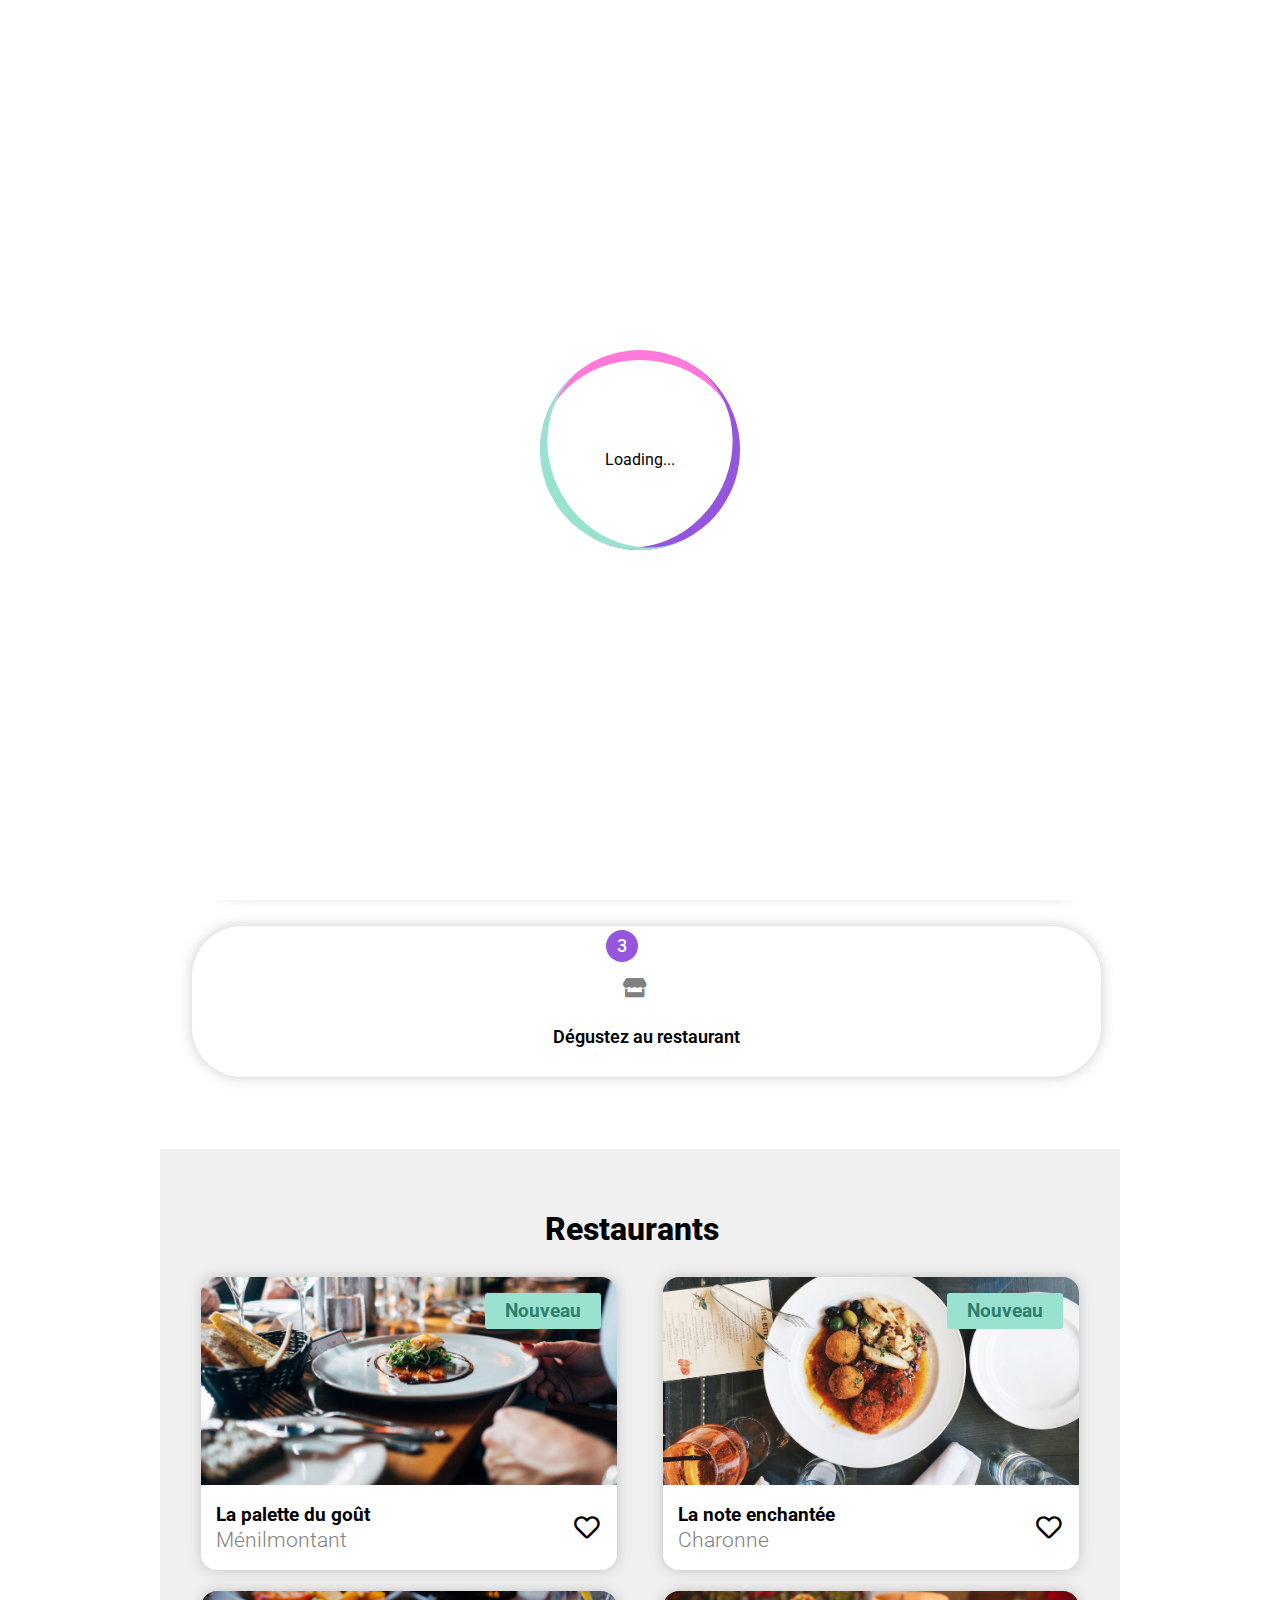
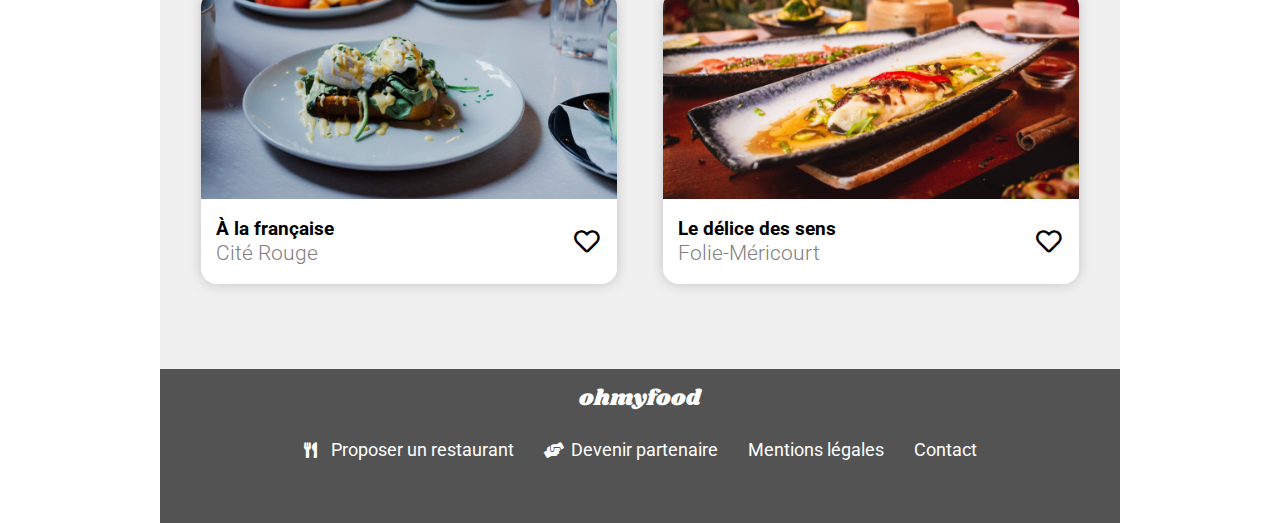
<file: index.html>
<!DOCTYPE html>
<html lang="fr">
<head>
    <meta charset="UTF-8">
    <meta name="viewport" content="width=device-width, initial-scale=1.0">
    <link href="https://fonts.googleapis.com/css2?family=Shrikhand&display=swap" rel="stylesheet">
    <link href="https://fonts.googleapis.com/css2?family=Roboto:wght@100;300;400;500;700;800;900&family=Shrikhand&display=swap" rel="stylesheet">
    <link rel="shortcut icon" href="images/logo/ohmyfood@2x.svg" type="image/x-icon">
    <link rel="stylesheet" href="fonts/css/all.css">
    <link rel="stylesheet" href="sass/style.css">
    <title>OhMyfood</title>
</head>
<body>
    
    <div class="container">

        <!-- LOADER -->
        <div class="loader_container">
            <div class="loading">
                <span>Loading...</span>
            </div>
        </div>
        
        <!-- HEADER -->
        <header>
            <h1 class="site__title">ohmyfood</h1>
            <div class="location">
                <span class="fas fa-map-marker-alt"></span>Paris, Belleville
            </div>
            <section class="intro">
                <h2 class="intro__title">
                    Réservez le menu qui vous convient
                </h2>
                <p class="intro__text">
                    Découvrez des restaurants d'exception, séléctionnés par nos soins.
                </p>
                <button class="button__action">
                    Explorer nos restaurants
                </button>
            </section>
            <section class="help">
                <h2 class="help__title">
                    Fonctionnement
                </h2>
                <div class="help__steps">
                    <ul>
                        <li class="step step1">
                            <span class="number">1</span>
                            <span class="fas fa-mobile-alt"></span>
                            Choisissez un restaurant
                        </li>
                        <li class="step step2">
                            <span class="number">2</span>
                            <span class="fas fa-list-ul"></span>
                            Composez votre menu
                        </li>
                        <li class="step step3 active">
                            <span class="number">3</span>
                            <span class="fas fa-store"></span>
                            Dégustez au restaurant
                        </li>
                    </ul>
                </div>
            </section>
        </header>

        <!-- MENU -->
        <main class="main">
            <section class="restaurants">
                <h2 class="restaurants__title">
                    Restaurants
                </h2>
                <a href="lapalette.html" class="restaurant__card new">
                    <div class="restaurant__card-image image1"></div>
                    <div class="restaurant__card-body">
                        <div class="text">
                            <h3 class="restaurant__card-title">La palette du goût</h3>
                            <p class="restaurant__card-location">Ménilmontant</p>
                        </div>
                        <div class="like">
                            <span class="far fa-heart"></span>
                            <span class="fas fa-heart"></span>
                        </div>
                    </div>
                </a>

                <a href="lanote.html" class="restaurant__card new">
                    <div class="restaurant__card-image image2"></div>
                    <div class="restaurant__card-body">
                        <div class="text">
                            <h3 class="restaurant__card-title">La note enchantée</h3>
                            <p class="restaurant__card-location">Charonne</p>
                        </div>
                        <div class="like">
                            <span class="far fa-heart"></span>
                            <span class="fas fa-heart"></span>
                        </div>
                    </div>
                </a>

                <a href="alafrançaise.html" class="restaurant__card">
                    <div class="restaurant__card-image image3"></div>
                    <div class="restaurant__card-body">
                        <div class="text">
                            <h3 class="restaurant__card-title">À la française</h3>
                            <p class="restaurant__card-location">Cité Rouge</p>
                        </div>
                        <div class="like">
                           <span class="far fa-heart"></span>
                            <span class="fas fa-heart"></span>
                        </div>
                    </div>
                </a>

                <a href="ledelice.html" class="restaurant__card">
                    <div class="restaurant__card-image image4"></div>
                    <div class="restaurant__card-body">
                        <div class="text">
                            <h3 class="restaurant__card-title">Le délice des sens</h3>
                            <p class="restaurant__card-location">Folie-Méricourt</p>
                        </div>
                        <div class="like">
                            <span class="far fa-heart"></span>
                            <span class="fas fa-heart"></span>
                        </div>
                    </div>
                </a>
            </section>
        </main>

        <!-- FOOTER -->
        <footer>
                <h2 class="footer__title">ohmyfood</h2>
            <ul class="footer__list">
                <li><span class="fas fa-utensils"></span>Proposer un restaurant</li>
                <li><span class="fas fa-hands-helping"></span>Devenir partenaire</li>
                <li>Mentions légales</li>
                <li>Contact</li>
            </ul>
        </footer>

    </div>

</body>
</html>
</file>
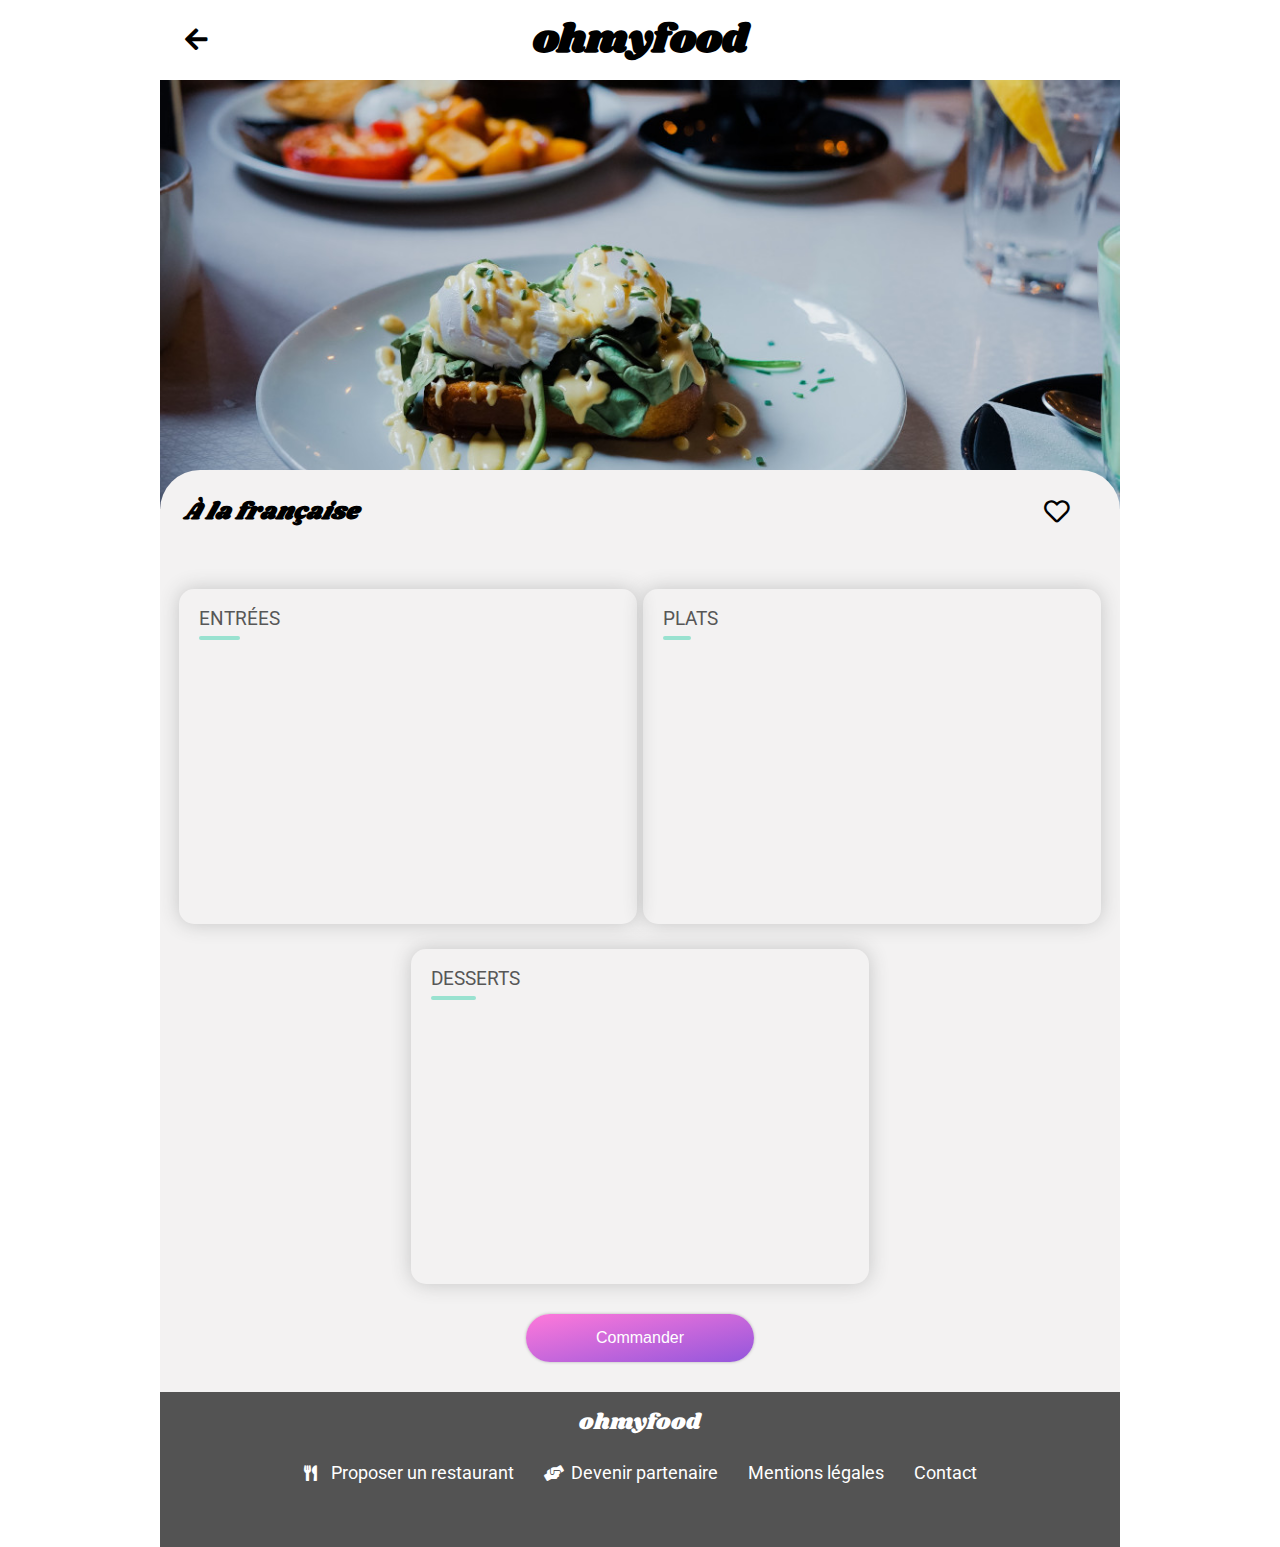
<file: alafrançaise.html>
<!DOCTYPE html>
<html lang="fr">
<head>
    <meta charset="UTF-8">
    <meta name="viewport" content="width=device-width, initial-scale=1.0">
    <link href="https://fonts.googleapis.com/css2?family=Shrikhand&display=swap" rel="stylesheet">
    <link href="https://fonts.googleapis.com/css2?family=Roboto:wght@100;300;400;500;700;800;900&family=Shrikhand&display=swap" rel="stylesheet">
    <link rel="shortcut icon" href="images/logo/ohmyfood@2x.svg" type="image/x-icon">
    <link rel="stylesheet" href="fonts/css/all.css">
    <link rel="stylesheet" href="sass/style.css">
    <title>OhMyfood</title>
</head>
<body>
    
    <div class="container">

        <!-- HEADER -->
        <header class="menu__header">
            <div class="back">
                <a href="index.html"><span class="fas fa-arrow-left" title="revenir a l'acceuil"></span></a>
            </div>
            <h1 class="site__title">ohmyfood</h1>
        </header>

        <!-- MENU -->
        <main class="menu__main">
            <header class="image alafrançaise">
            </header>
            <section class="menu">
                <header>
                    <h1>À la française</h1>
                    <div class="like">
                        <span class="far fa-heart"></span>
                        <span class="fas fa-heart"></span>
                    </div>
                </header>

                <!-- CARTE -->
                <section class="group">
                    <h2 class="group__title">
                        ENTRÉES
                    </h2>
                    <article class="group__item item1">
                        <div class="group__item__description">
                            <div class="group__item__description__text">
                                <h3>Tartare de poulpe acidulé</h3>
                                <p>Aux zestes d'orange</p>
                            </div>
                            <div class="group__item__price">
                                25€
                            </div>
                        </div>
                        <div class="group__item__selected">
                            <span class="fas fa-check-circle"></span>
                        </div>
                    </article>
                    <article class="group__item item2">
                        <div class="group__item__description">
                            <div class="group__item__description__text">
                                <h3>Velouté de légumes d'antan</h3>
                                <p>Carotte, panais, topinambour</p>
                            </div>
                            <div class="group__item__price">
                                35€
                            </div>
                        </div>
                        <div class="group__item__selected">
                            <span class="fas fa-check-circle"></span>
                        </div>
                    </article>
                    <article class="group__item item3">
                        <div class="group__item__description">
                            <div class="group__item__description__text">
                                <h3>Soupe à l'oignon</h3>
                                <p>Revisitée</p>
                            </div>
                            <div class="group__item__price">
                                20€
                            </div>
                        </div>
                        <div class="group__item__selected">
                            <span class="fas fa-check-circle"></span>
                        </div>
                    </article>
                </section>
                <section class="group">
                    <h2 class="group__title">
                        PLATS
                    </h2>
                    <article class="group__item item4">
                        <div class="group__item__description">
                            <div class="group__item__description__text">
                                <h3>Coquilles Saint-Jacques</h3>
                                <p>Accompagnées d'une purée de panais</p>
                            </div>
                            <div class="group__item__price">
                                40€
                            </div>
                        </div>
                        <div class="group__item__selected">
                            <span class="fas fa-check-circle"></span>
                        </div>
                    </article>
                    <article class="group__item item5">
                        <div class="group__item__description">
                            <div class="group__item__description__text">
                                <h3>Magret de canard</h3>
                                <p>Et parmentier de pommes de terre</p>
                            </div>
                            <div class="group__item__price">
                                35€
                            </div>
                        </div>
                        <div class="group__item__selected">
                            <span class="fas fa-check-circle"></span>
                        </div>
                    </article>
                    <article class="group__item item6">
                        <div class="group__item__description">
                            <div class="group__item__description__text">
                                <h3>Pigeonneau d’Ille-et-Vilaine</h3>
                                <p>Sur son lit de gnocchis aux légumes</p>
                            </div>
                            <div class="group__item__price">
                                44€
                            </div>
                        </div>
                        <div class="group__item__selected">
                            <span class="fas fa-check-circle"></span>
                        </div>
                    </article>
                </section>

                <section class="group">
                    <h2 class="group__title">
                       DESSERTS
                    </h2>
                    <article class="group__item item7">
                        <div class="group__item__description">
                            <div class="group__item__description__text">
                                <h3>Pétales de violettes glacés</h3>
                                <p>Et purée de noisettes</p>
                            </div>
                            <div class="group__item__price">
                                18€
                            </div>
                        </div>
                        <div class="group__item__selected">
                            <span class="fas fa-check-circle"></span>
                        </div>
                    </article>
                    <article class="group__item item8">
                        <div class="group__item__description">
                            <div class="group__item__description__text">
                                <h3>Fondant au chocolat</h3>
                                <p>Revisité</p>
                            </div>
                            <div class="group__item__price">
                                22€
                            </div>
                        </div>
                        <div class="group__item__selected">
                            <span class="fas fa-check-circle"></span>
                        </div>
                    </article>
                    <article class="group__item item9">
                        <div class="group__item__description">
                            <div class="group__item__description__text">
                                <h3>Millefeuille croustillant</h3>
                                <p>Myrtilles et pâte d’amande</p>
                            </div>
                            <div class="group__item__price">
                                23€
                            </div>
                        </div>
                        <div class="group__item__selected">
                            <span class="fas fa-check-circle"></span>
                        </div>
                    </article>
                </section>

                <!-- button commander -->
                <div class="button__order">
                    <button class="button__action order">Commander</button>
                </div>
            </section>
        </main>

        <!-- FOOTER -->
        <footer>
            <h2 class="footer__title">ohmyfood</h2>
            <ul class="footer__list">
                <li><span class="fas fa-utensils"></span>Proposer un restaurant</li>
                <li><span class="fas fa-hands-helping"></span>Devenir partenaire</li>
                <li>Mentions légales</li>
                <li>Contact</li>
            </ul>
        </footer>

    </div>
</body>
</html>
</file>
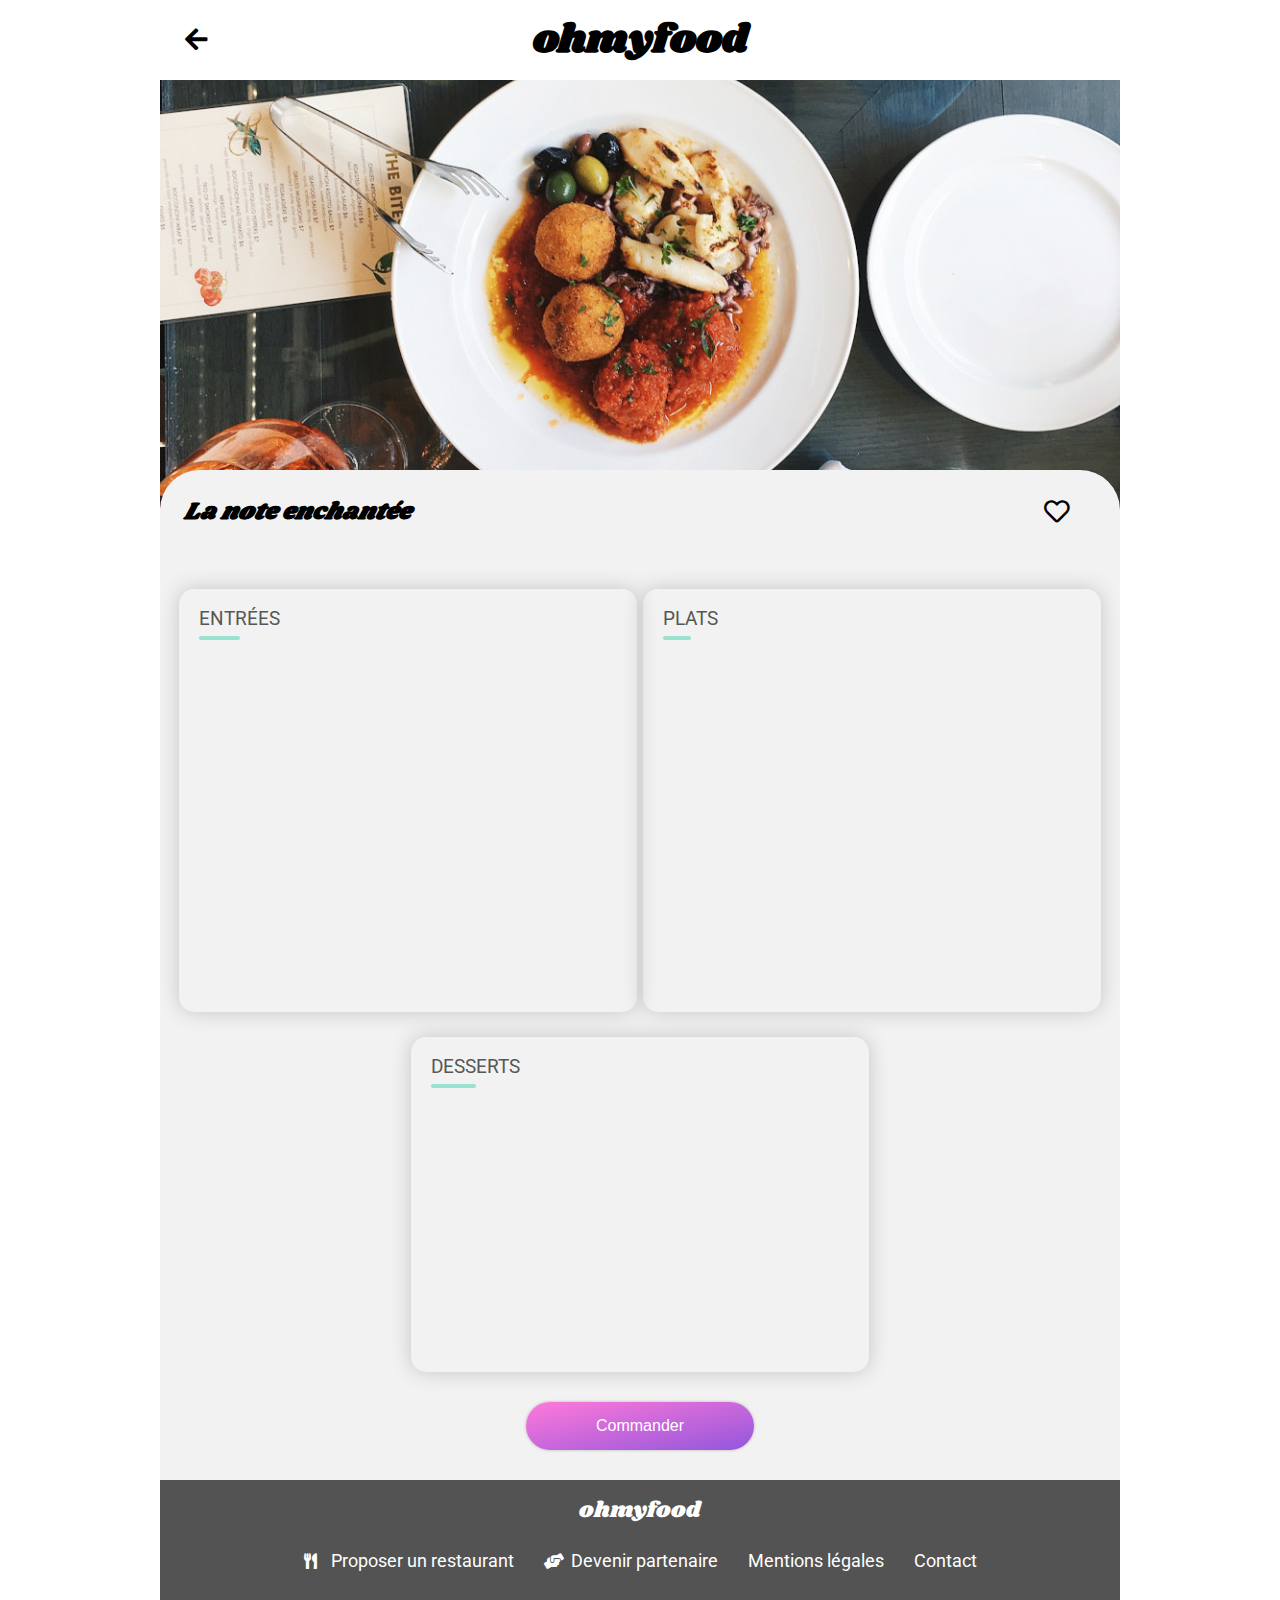
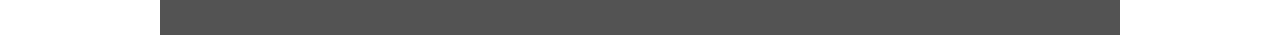
<file: lanote.html>
<!DOCTYPE html>
<html lang="fr">
<head>
    <meta charset="UTF-8">
    <meta name="viewport" content="width=device-width, initial-scale=1.0">
    <link href="https://fonts.googleapis.com/css2?family=Shrikhand&display=swap" rel="stylesheet">
    <link href="https://fonts.googleapis.com/css2?family=Roboto:wght@100;300;400;500;700;800;900&family=Shrikhand&display=swap" rel="stylesheet">
    <link rel="shortcut icon" href="images/logo/ohmyfood@2x.svg" type="image/x-icon">
    <link rel="stylesheet" href="fonts/css/all.css">
    <link rel="stylesheet" href="sass/style.css">
    <title>OhMyfood</title>
</head>
<body>
    
    <div class="container">

        <!-- HEADER -->
        <header class="menu__header">
            <div class="back">
                <a href="index.html"><span class="fas fa-arrow-left" title="revenir a l'acceuil"></span></a>
            </div>
            <h1 class="site__title">ohmyfood</h1>
        </header>

        <!-- MENU -->
        <main class="menu__main">
            <header class="image lanote">
            </header>
            <section class="menu">
                <header>
                    <h1>La note enchantée</h1>
                    <div class="like">
                        <span class="far fa-heart"></span>
                        <span class="fas fa-heart"></span>
                    </div>
                </header>

                <!-- CARTE -->
                <section class="group">
                    <h2 class="group__title">
                        ENTRÉES
                    </h2>
                    <article class="group__item item1">
                        <div class="group__item__description">
                            <div class="group__item__description__text">
                                <h3>Ravioles de foie gras</h3>
                                <p>Accompagnés de leur crème à la truffe</p>
                            </div>
                            <div class="group__item__price">
                                25€
                            </div>
                        </div>
                        <div class="group__item__selected">
                            <span class="fas fa-check-circle"></span>
                        </div>
                    </article>
                    <article class="group__item item2">
                        <div class="group__item__description">
                            <div class="group__item__description__text">
                                <h3>Caviar osciètre</h3>
                                <p>Sur blini à la farine de blé noir</p>
                            </div>
                            <div class="group__item__price">
                                35€
                            </div>
                        </div>
                        <div class="group__item__selected">
                            <span class="fas fa-check-circle"></span>
                        </div>
                    </article>
                    <article class="group__item item3">
                        <div class="group__item__description">
                            <div class="group__item__description__text">
                                <h3>Homard et espuma de potiron</h3>
                                <p>Mariné aux zestes d'orange</p>
                            </div>
                            <div class="group__item__price">
                                20€
                            </div>
                        </div>
                        <div class="group__item__selected">
                            <span class="fas fa-check-circle"></span>
                        </div>
                    </article>
                    <article class="group__item item3">
                        <div class="group__item__description">
                            <div class="group__item__description__text">
                                <h3>Foie gras de canard cuit entier</h3>
                                <p>Confiture de figue et pain toasté</p>
                            </div>
                            <div class="group__item__price">
                                35€
                            </div>
                        </div>
                        <div class="group__item__selected">
                            <span class="fas fa-check-circle"></span>
                        </div>
                    </article>
                </section>
                <section class="group">
                    <h2 class="group__title">
                        PLATS
                    </h2>
                    <article class="group__item item4">
                        <div class="group__item__description">
                            <div class="group__item__description__text">
                                <h3>Noix de coquilles Saint-Jacques</h3>
                                <p>Sur lit de purée de céleri-rave</p>
                            </div>
                            <div class="group__item__price">
                                40€
                            </div>
                        </div>
                        <div class="group__item__selected">
                            <span class="fas fa-check-circle"></span>
                        </div>
                    </article>
                    <article class="group__item item5">
                        <div class="group__item__description">
                            <div class="group__item__description__text">
                                <h3>Langoustine poêlée</h3>
                                <p>Purée de patate douce</p>
                            </div>
                            <div class="group__item__price">
                                35€
                            </div>
                        </div>
                        <div class="group__item__selected">
                            <span class="fas fa-check-circle"></span>
                        </div>
                    </article>
                    <article class="group__item item6">
                        <div class="group__item__description">
                            <div class="group__item__description__text">
                                <h3>Mijoté de queue de boeuf</h3>
                                <p>Et riz sauvage aux zestes de citron</p>
                            </div>
                            <div class="group__item__price">
                                44€
                            </div>
                        </div>
                        <div class="group__item__selected">
                            <span class="fas fa-check-circle"></span>
                        </div>
                    </article>
                </section>

                <section class="group">
                    <h2 class="group__title">
                       DESSERTS
                    </h2>
                    <article class="group__item item7">
                        <div class="group__item__description">
                            <div class="group__item__description__text">
                                <h3>Macaron noisette et chocolat</h3>
                                <p>Glace au caramel brun et sel de Guérande</p>
                            </div>
                            <div class="group__item__price">
                                18€
                            </div>
                        </div>
                        <div class="group__item__selected">
                            <span class="fas fa-check-circle"></span>
                        </div>
                    </article>
                    <article class="group__item item8">
                        <div class="group__item__description">
                            <div class="group__item__description__text">
                                <h3>Baba au rhum revisité</h3>
                                <p>Avec son coulis de citron</p>
                            </div>
                            <div class="group__item__price">
                                22€
                            </div>
                        </div>
                        <div class="group__item__selected">
                            <span class="fas fa-check-circle"></span>
                        </div>
                    </article>
                    <article class="group__item item9">
                        <div class="group__item__description">
                            <div class="group__item__description__text">
                                <h3>Tarte au citron meringuée</h3>
                                <p>Déstructurée</p>
                            </div>
                            <div class="group__item__price">
                                23€
                            </div>
                        </div>
                        <div class="group__item__selected">
                            <span class="fas fa-check-circle"></span>
                        </div>
                    </article>
                </section>

                <!-- button commander -->
                <div class="button__order">
                    <button class="button__action order">Commander</button>
                </div>
            </section>
        </main>

        <!-- FOOTER -->
        <footer>
            <h2 class="footer__title">ohmyfood</h2>
            <ul class="footer__list">
                <li><span class="fas fa-utensils"></span>Proposer un restaurant</li>
                <li><span class="fas fa-hands-helping"></span>Devenir partenaire</li>
                <li>Mentions légales</li>
                <li>Contact</li>
            </ul>
        </footer>
        
    </div>
</body>
</html>
</file>
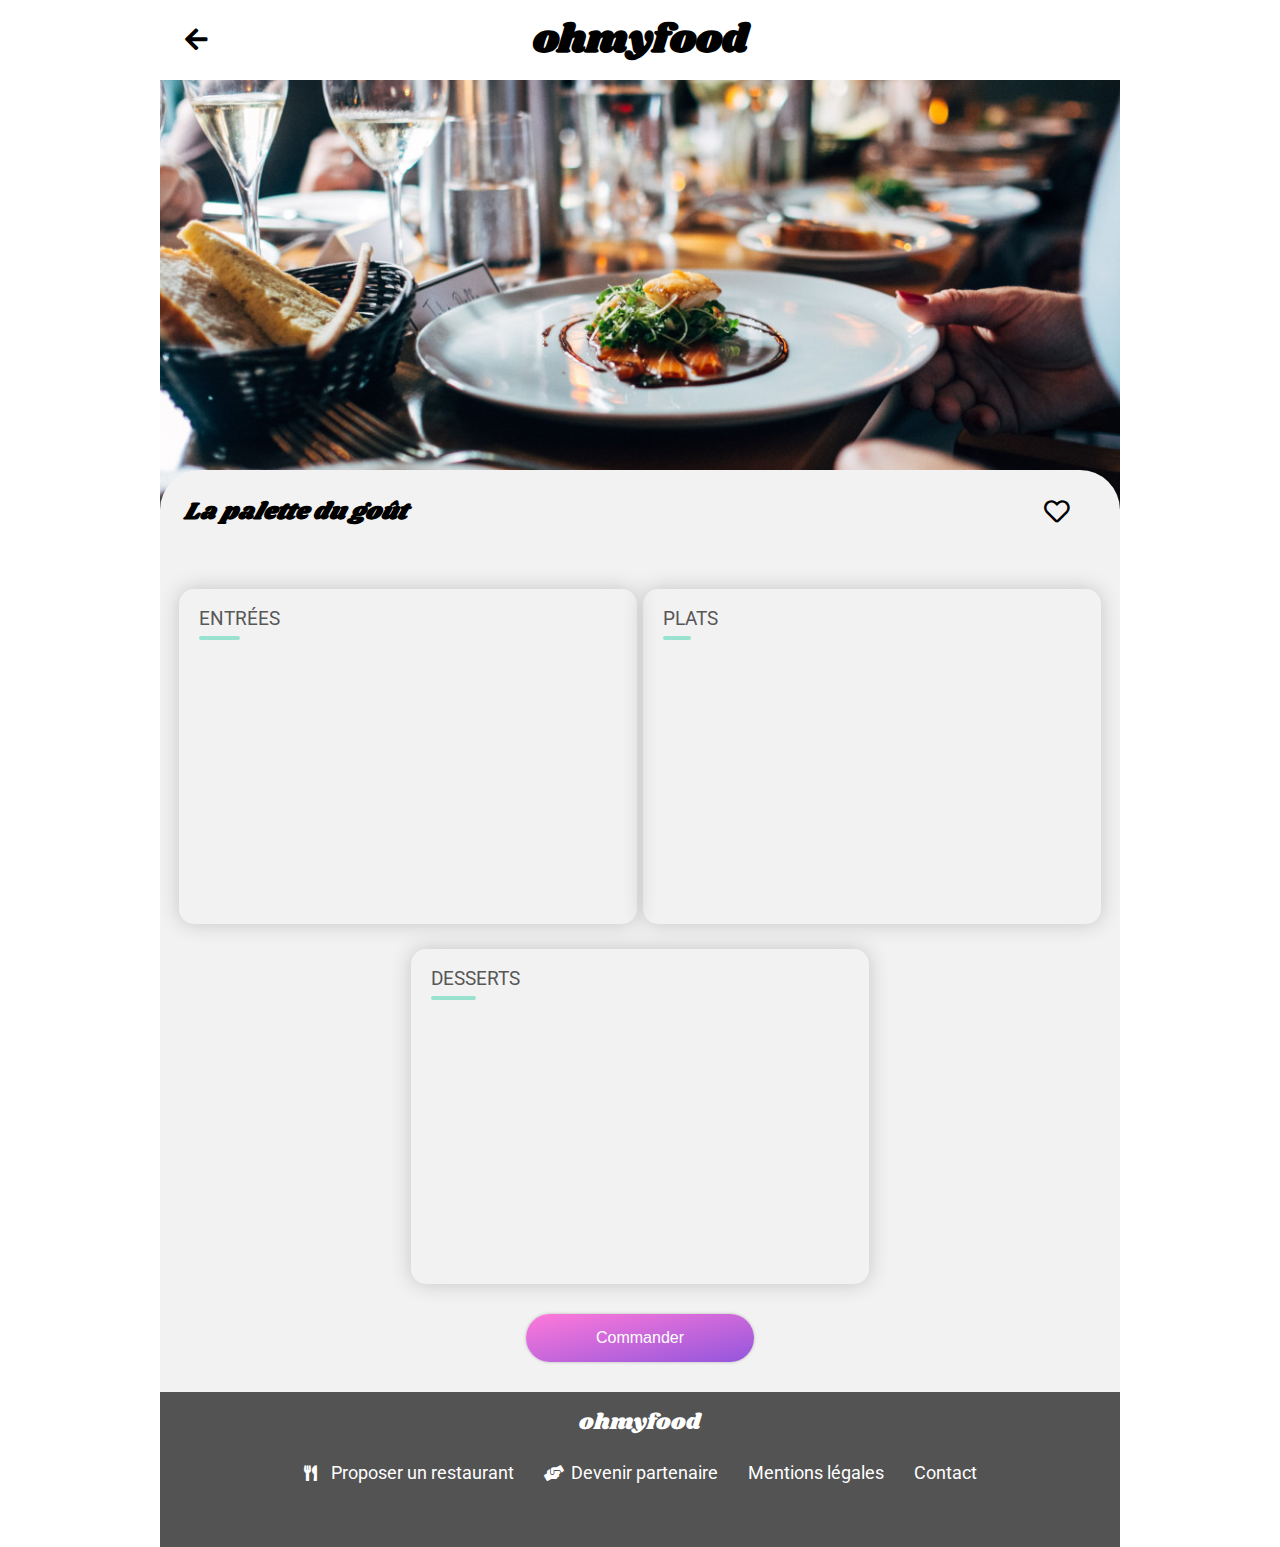
<file: lapalette.html>
<!DOCTYPE html>
<html lang="fr">
<head>
    <meta charset="UTF-8">
    <meta name="viewport" content="width=device-width, initial-scale=1.0">
    <link href="https://fonts.googleapis.com/css2?family=Shrikhand&display=swap" rel="stylesheet">
    <link href="https://fonts.googleapis.com/css2?family=Roboto:wght@100;300;400;500;700;800;900&family=Shrikhand&display=swap" rel="stylesheet">
    <link rel="shortcut icon" href="images/logo/ohmyfood@2x.svg" type="image/x-icon">
    <link rel="stylesheet" href="fonts/css/all.css">
    <link rel="stylesheet" href="sass/style.css">
    <title>OhMyfood</title>
</head>
<body>
    
    <div class="container">

        <!-- HEADER -->
        <header class="menu__header">
            <div class="back">
                <a href="index.html"><span class="fas fa-arrow-left" title="revenir a l'acceuil"></span></a>
            </div>
            <h1 class="site__title">ohmyfood</h1>
        </header>

        <!-- MENU -->
        <main class="menu__main">
            <header class="image">
            </header>
            <section class="menu">
                <header>
                    <h1>La palette du goût</h1>
                    <div class="like">
                        <span class="far fa-heart"></span>
                        <span class="fas fa-heart"></span>
                    </div>
                </header>

                <!-- CARTE -->
                <section class="group">
                    <h2 class="group__title">
                        ENTRÉES
                    </h2>
                    <article class="group__item item1">
                        <div class="group__item__description">
                            <div class="group__item__description__text">
                                <h3>Fricassée d'escargot</h3>
                                <p>Au piment d'Espelette</p>
                            </div>
                            <div class="group__item__price">
                                25€
                            </div>
                        </div>
                        <div class="group__item__selected">
                            <span class="fas fa-check-circle"></span>
                        </div>
                    </article>
                    <article class="group__item item2">
                        <div class="group__item__description">
                            <div class="group__item__description__text">
                                <h3>Foie gras de canard mi-cuit</h3>
                                <p>Et ses copeaux de truffe noire</p>
                            </div>
                            <div class="group__item__price">
                                35€
                            </div>
                        </div>
                        <div class="group__item__selected">
                            <span class="fas fa-check-circle"></span>
                        </div>
                    </article>
                    <article class="group__item item3">
                        <div class="group__item__description">
                            <div class="group__item__description__text">
                                <h3>Oeuf au plat</h3>
                                <p>Assaisonné à la truffe sur lit de caviar</p>
                            </div>
                            <div class="group__item__price">
                                20€
                            </div>
                        </div>
                        <div class="group__item__selected">
                            <span class="fas fa-check-circle"></span>
                        </div>
                    </article>
                </section>
                <section class="group">
                    <h2 class="group__title">
                        PLATS
                    </h2>
                    <article class="group__item item4">
                        <div class="group__item__description">
                            <div class="group__item__description__text">
                                <h3>Filet de boeuf aux herbes</h3>
                                <p>Accompagné de sa ribambelle de légumes</p>
                            </div>
                            <div class="group__item__price">
                                40€
                            </div>
                        </div>
                        <div class="group__item__selected">
                            <span class="fas fa-check-circle"></span>
                        </div>
                    </article>
                    <article class="group__item item5">
                        <div class="group__item__description">
                            <div class="group__item__description__text">
                                <h3>Parmentier de queue de boeuf</h3>
                                <p>À la truffe noire sur sa purée de panais</p>
                            </div>
                            <div class="group__item__price">
                                35€
                            </div>
                        </div>
                        <div class="group__item__selected">
                            <span class="fas fa-check-circle"></span>
                        </div>
                    </article>
                    <article class="group__item item6">
                        <div class="group__item__description">
                            <div class="group__item__description__text">
                                <h3>Filet de turbot</h3>
                                <p>Aux agrumes</p>
                            </div>
                            <div class="group__item__price">
                                44€
                            </div>
                        </div>
                        <div class="group__item__selected">
                            <span class="fas fa-check-circle"></span>
                        </div>
                    </article>
                </section>

                <section class="group">
                    <h2 class="group__title">
                       DESSERTS
                    </h2>
                    <article class="group__item item7">
                        <div class="group__item__description">
                            <div class="group__item__description__text">
                                <h3>Paris-Brest</h3>
                                <p>Revisité</p>
                            </div>
                            <div class="group__item__price">
                                18€
                            </div>
                        </div>
                        <div class="group__item__selected">
                            <span class="fas fa-check-circle"></span>
                        </div>
                    </article>
                    <article class="group__item item8">
                        <div class="group__item__description">
                            <div class="group__item__description__text">
                                <h3>Macaron au chocolat d'exception</h3>
                                <p>Et glace à la vanille de Madagascar</p>
                            </div>
                            <div class="group__item__price">
                                22€
                            </div>
                        </div>
                        <div class="group__item__selected">
                            <span class="fas fa-check-circle"></span>
                        </div>
                    </article>
                    <article class="group__item item9">
                        <div class="group__item__description">
                            <div class="group__item__description__text">
                                <h3>Mousse au chocolat</h3>
                                <p>Au piment d'Espelette et à la truffe noire</p>
                            </div>
                            <div class="group__item__price">
                                23€
                            </div>
                        </div>
                        <div class="group__item__selected">
                            <span class="fas fa-check-circle"></span>
                        </div>
                    </article>
                </section>

                <!-- button commander -->
                <div class="button__order">
                    <button class="button__action order">Commander</button>
                </div>
            </section>
        </main>
        
        <!-- FOOTER -->
        <footer>
            <h2 class="footer__title">ohmyfood</h2>
            <ul class="footer__list">
                <li><span class="fas fa-utensils"></span>Proposer un restaurant</li>
                <li><span class="fas fa-hands-helping"></span>Devenir partenaire</li>
                <li>Mentions légales</li>
                <li>Contact</li>
            </ul>
        </footer>

    </div>
</body>
</html>
</file>
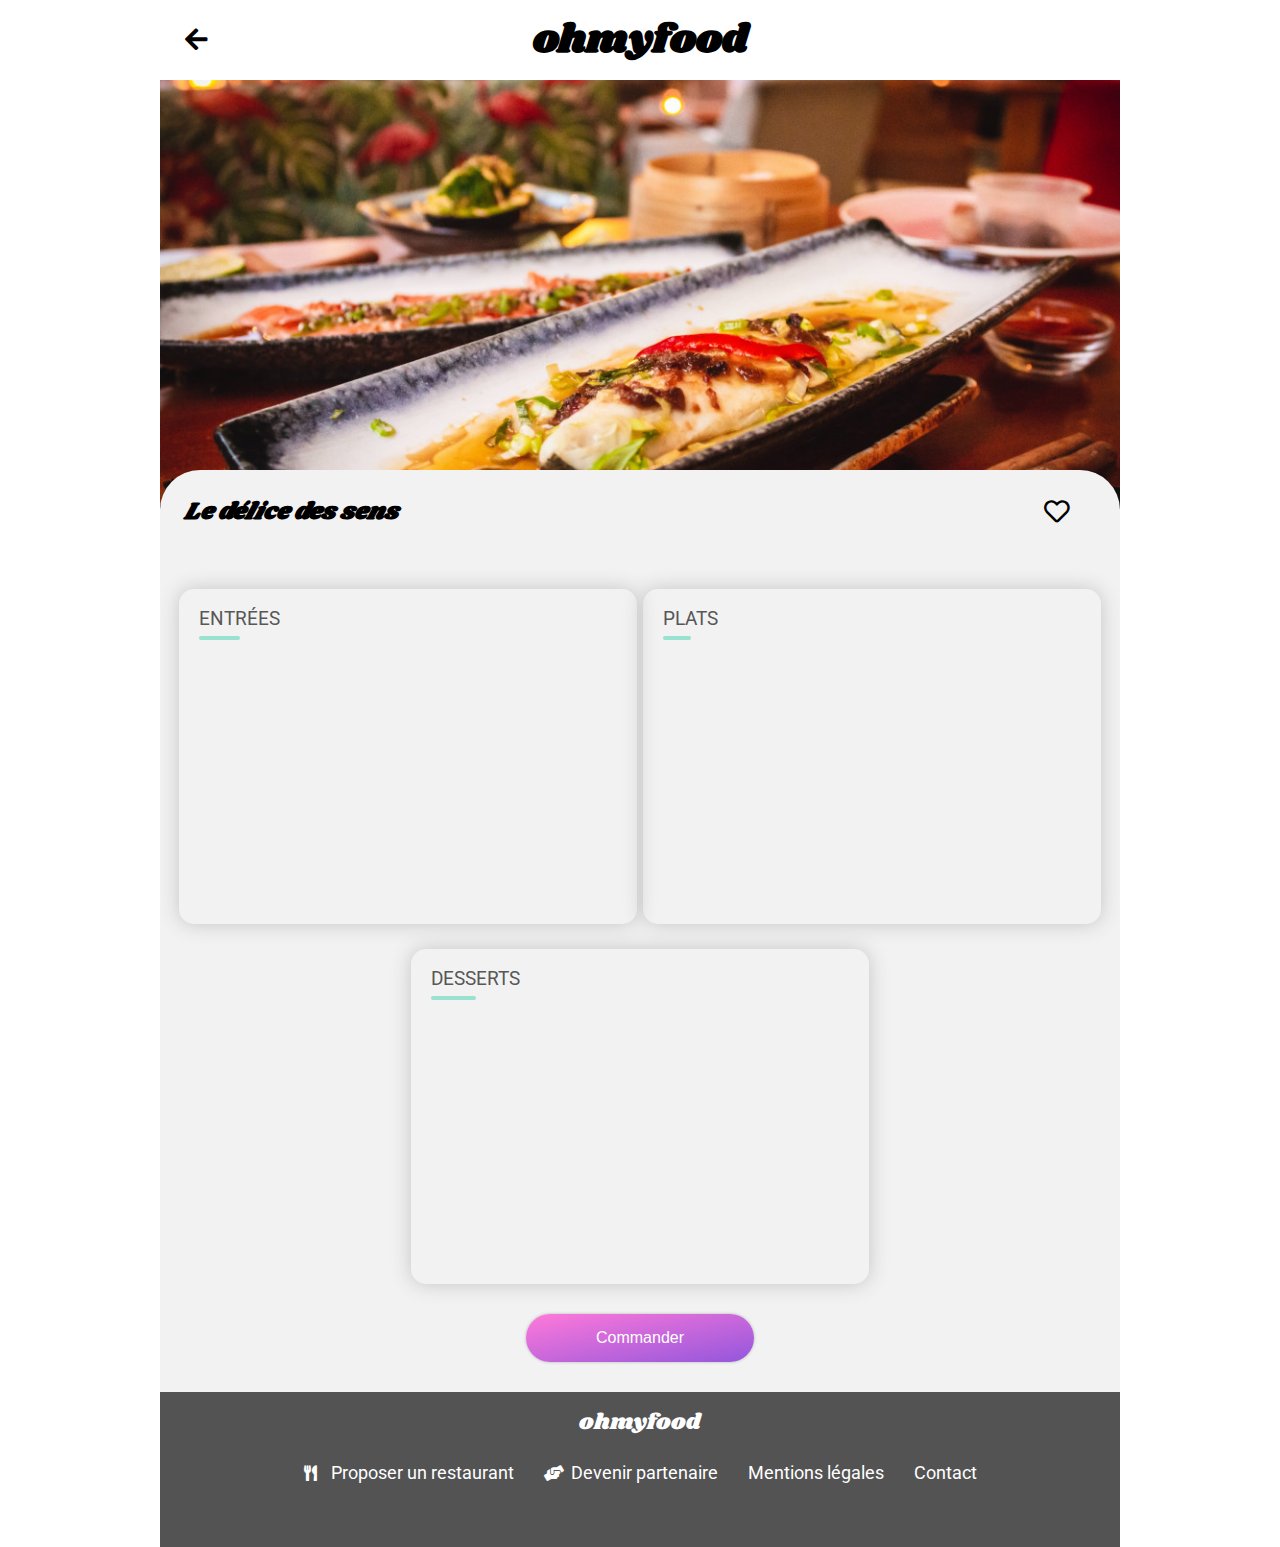
<file: ledelice.html>
<!DOCTYPE html>
<html lang="fr">
<head>
    <meta charset="UTF-8">
    <meta name="viewport" content="width=device-width, initial-scale=1.0">
    <link href="https://fonts.googleapis.com/css2?family=Shrikhand&display=swap" rel="stylesheet">
    <link href="https://fonts.googleapis.com/css2?family=Roboto:wght@100;300;400;500;700;800;900&family=Shrikhand&display=swap" rel="stylesheet">
    <link rel="shortcut icon" href="images/logo/ohmyfood@2x.svg" type="image/x-icon">
    <link rel="stylesheet" href="fonts/css/all.css">
    <link rel="stylesheet" href="sass/style.css">
    <title>OhMyfood</title>
</head>
<body>
    
    <div class="container">

        <!-- HEADER -->
        <header class="menu__header">
            <div class="back">
                <a href="index.html"><span class="fas fa-arrow-left" title="revenir a l'acceuil"></span></a>
            </div>
            <h1 class="site__title">ohmyfood</h1>
        </header>

        <!-- MENU -->
        <main class="menu__main">
            <header class="image ledelice">
            </header>
            <section class="menu">
                <header>
                    <h1>Le délice des sens</h1>
                    <div class="like">
                        <span class="far fa-heart"></span>
                        <span class="fas fa-heart"></span>
                    </div>
                </header>

                <!-- CARTE -->
                <section class="group">
                    <h2 class="group__title">
                        ENTRÉES
                    </h2>
                    <article class="group__item item1">
                        <div class="group__item__description">
                            <div class="group__item__description__text">
                                <h3>Tartare de thon</h3>
                                <p>Assaisonné au yuzu</p>
                            </div>
                            <div class="group__item__price">
                                25€
                            </div>
                        </div>
                        <div class="group__item__selected">
                            <span class="fas fa-check-circle"></span>
                        </div>
                    </article>
                    <article class="group__item item2">
                        <div class="group__item__description">
                            <div class="group__item__description__text">
                                <h3>Bouchée de homard croustillant</h3>
                                <p>Et sa farandole de petits légumes</p>
                            </div>
                            <div class="group__item__price">
                                35€
                            </div>
                        </div>
                        <div class="group__item__selected">
                            <span class="fas fa-check-circle"></span>
                        </div>
                    </article>
                    <article class="group__item item3">
                        <div class="group__item__description">
                            <div class="group__item__description__text">
                                <h3>Velouté de cèpes</h3>
                                <p>Aux truffes</p>
                            </div>
                            <div class="group__item__price">
                                20€
                            </div>
                        </div>
                        <div class="group__item__selected">
                            <span class="fas fa-check-circle"></span>
                        </div>
                    </article>
                </section>
                <section class="group">
                    <h2 class="group__title">
                        PLATS
                    </h2>
                    <article class="group__item item4">
                        <div class="group__item__description">
                            <div class="group__item__description__text">
                                <h3>Poulet rôti aux herbes de Provence</h3>
                                <p>Et sa crème de truffe</p>
                            </div>
                            <div class="group__item__price">
                                40€
                            </div>
                        </div>
                        <div class="group__item__selected">
                            <span class="fas fa-check-circle"></span>
                        </div>
                    </article>
                    <article class="group__item item5">
                        <div class="group__item__description">
                            <div class="group__item__description__text">
                                <h3>Langouste rôtie</h3>
                                <p>Et ses légumes de saison</p>
                            </div>
                            <div class="group__item__price">
                                35€
                            </div>
                        </div>
                        <div class="group__item__selected">
                            <span class="fas fa-check-circle"></span>
                        </div>
                    </article>
                    <article class="group__item item6">
                        <div class="group__item__description">
                            <div class="group__item__description__text">
                                <h3>Côte de boeuf Angus</h3>
                                <p>Et sa purée de panais</p>
                            </div>
                            <div class="group__item__price">
                                44€
                            </div>
                        </div>
                        <div class="group__item__selected">
                            <span class="fas fa-check-circle"></span>
                        </div>
                    </article>
                </section>

                <section class="group">
                    <h2 class="group__title">
                       DESSERTS
                    </h2>
                    <article class="group__item item7">
                        <div class="group__item__description">
                            <div class="group__item__description__text">
                                <h3>Farandole de desserts</h3>
                                <p>Du chef</p>
                            </div>
                            <div class="group__item__price">
                                18€
                            </div>
                        </div>
                        <div class="group__item__selected">
                            <span class="fas fa-check-circle"></span>
                        </div>
                    </article>
                    <article class="group__item item8">
                        <div class="group__item__description">
                            <div class="group__item__description__text">
                                <h3>Crème brulée</h3>
                                <p>Revisitée</p>
                            </div>
                            <div class="group__item__price">
                                22€
                            </div>
                        </div>
                        <div class="group__item__selected">
                            <span class="fas fa-check-circle"></span>
                        </div>
                    </article>
                    <article class="group__item item9">
                        <div class="group__item__description">
                            <div class="group__item__description__text">
                                <h3>Tiramisu</h3>
                                <p>À la noisette</p>
                            </div>
                            <div class="group__item__price">
                                23€
                            </div>
                        </div>
                        <div class="group__item__selected">
                            <span class="fas fa-check-circle"></span>
                        </div>
                    </article>
                </section>

                <!-- button commander -->
                <div class="button__order">
                    <button class="button__action order">Commander</button>
                </div>
            </section>
        </main>

        <!-- FOOTER -->
        <footer>
            <h2 class="footer__title">ohmyfood</h2>
            <ul class="footer__list">
                <li><span class="fas fa-utensils"></span>Proposer un restaurant</li>
                <li><span class="fas fa-hands-helping"></span>Devenir partenaire</li>
                <li>Mentions légales</li>
                <li>Contact</li>
            </ul>
        </footer>

    </div>
</body>
</html>
</file>
<file: sass/style.css>
@charset "UTF-8";
/* Charte graphique */
@-webkit-keyframes fade-in {
  to {
    opacity: 1;
    top: 0;
  }
}
@keyframes fade-in {
  to {
    opacity: 1;
    top: 0;
  }
}

@-webkit-keyframes desapear {
  100% {
    opacity: 0;
    visibility: hidden;
  }
}

@keyframes desapear {
  100% {
    opacity: 0;
    visibility: hidden;
  }
}

@-webkit-keyframes ecrase {
  100% {
    height: 0;
  }
}

@keyframes ecrase {
  100% {
    height: 0;
  }
}

@-webkit-keyframes rotate {
  100% {
    -webkit-transform: rotate(360deg);
            transform: rotate(360deg);
  }
}

@keyframes rotate {
  100% {
    -webkit-transform: rotate(360deg);
            transform: rotate(360deg);
  }
}

@-webkit-keyframes grow {
  to {
    -webkit-transform: translate(-50%, -50%) scale(2);
            transform: translate(-50%, -50%) scale(2);
    border-width: 0px;
    opacity: 0;
  }
}

@keyframes grow {
  to {
    -webkit-transform: translate(-50%, -50%) scale(2);
            transform: translate(-50%, -50%) scale(2);
    border-width: 0px;
    opacity: 0;
  }
}

@-webkit-keyframes steps-step {
  50% {
    -webkit-transform: translateY(-5px) scale(1.06);
            transform: translateY(-5px) scale(1.06);
    background-color: #bf8dfd;
    -webkit-box-shadow: 0 3px 5px 2px gray;
            box-shadow: 0 3px 5px 2px gray;
  }
}

@keyframes steps-step {
  50% {
    -webkit-transform: translateY(-5px) scale(1.06);
            transform: translateY(-5px) scale(1.06);
    background-color: #bf8dfd;
    -webkit-box-shadow: 0 3px 5px 2px gray;
            box-shadow: 0 3px 5px 2px gray;
  }
}

html, body, div, span, applet, object, iframe,
h1, h2, h3, h4, h5, h6, p, blockquote, pre,
a, abbr, acronym, address, big, cite, code,
del, dfn, em, img, ins, kbd, q, s, samp,
small, strike, strong, sub, sup, tt, var,
b, u, i, center,
dl, dt, dd, ol, ul, li,
fieldset, form, label, legend,
table, caption, tbody, tfoot, thead, tr, th, td,
article, aside, canvas, details, embed,
figure, figcaption, footer, header, hgroup,
menu, nav, output, ruby, section, summary,
time, mark, audio, video {
  margin: 0;
  padding: 0;
  border: 0;
  font-size: .9em;
  font: inherit;
  vertical-align: baseline;
  font-family: 'Roboto', sans-serif;
  outline: 0;
}

article, aside, details, figcaption, figure,
footer, header, hgroup, menu, nav, section {
  display: block;
}

body {
  line-height: 1;
}

ol, ul {
  list-style: none;
}

blockquote, q {
  quotes: none;
}

blockquote:before, blockquote:after,
q:before, q:after {
  content: '';
  content: none;
}

table {
  border-collapse: collapse;
  border-spacing: 0;
}

a {
  text-decoration: none;
  color: inherit;
}

.container {
  overflow: hidden;
}

.hide_element {
  display: none;
}

@media (max-width: 990px) {
  .container {
    width: 100%;
  }
}

@media (min-width: 990px) {
  .container {
    width: 75%;
    margin: 0 auto;
  }
  header .help .help__title {
    text-align: center;
  }
  header .help .help__steps ul {
    -webkit-box-orient: horizontal;
    -webkit-box-direction: normal;
        -ms-flex-direction: row;
            flex-direction: row;
    -webkit-box-pack: justify;
        -ms-flex-pack: justify;
            justify-content: space-between;
    -webkit-box-align: center;
        -ms-flex-align: center;
            align-items: center;
  }
  header .help .help__steps ul .step {
    width: 32%;
    display: -webkit-box;
    display: -ms-flexbox;
    display: flex;
    -webkit-box-orient: vertical;
    -webkit-box-direction: normal;
        -ms-flex-direction: column;
            flex-direction: column;
    position: relative;
    display: flex;
    -webkit-box-pack: justify;
        -ms-flex-pack: justify;
            justify-content: space-between;
    -webkit-box-align: center;
        -ms-flex-align: center;
            align-items: center;
    padding: 0;
    padding-bottom: 16px;
  }
  header .help .help__steps ul .step .number {
    width: 50px;
    height: 50px;
    line-height: 50px;
    margin: 0;
    -webkit-transform: translateY(-50%);
            transform: translateY(-50%);
  }
  header .help .help__steps ul .step:hover .number {
    -webkit-box-shadow: 0 0 10px gray;
            box-shadow: 0 0 10px gray;
    -webkit-transform: translateY(-50%) scale(1.1);
            transform: translateY(-50%) scale(1.1);
  }
  header .help .help__steps ul .step .fas {
    margin: 0;
    margin-bottom: 20px;
    font-size: 2em;
  }
  .main .restaurants {
    display: -webkit-box;
    display: -ms-flexbox;
    display: flex;
    -ms-flex-wrap: wrap;
        flex-wrap: wrap;
    -ms-flex-pack: distribute;
        justify-content: space-around;
  }
  .main .restaurants .restaurants__title {
    -ms-flex-preferred-size: 100%;
        flex-basis: 100%;
    padding: 0 16px 30px 0;
    font-size: 2em;
    font-weight: 800;
    text-align: center;
  }
  .main .restaurants .restaurant__card {
    -ms-flex-preferred-size: 45%;
        flex-basis: 45%;
  }
  .menu__main header.image {
    height: 25rem;
    background-position: center center;
  }
  .menu {
    display: -webkit-box;
    display: -ms-flexbox;
    display: flex;
    -ms-flex-wrap: wrap;
        flex-wrap: wrap;
    -ms-flex-pack: distribute;
        justify-content: space-around;
  }
  .menu header, .menu .button__order {
    -ms-flex-preferred-size: 100%;
        flex-basis: 100%;
  }
  .menu header span {
    cursor: pointer;
  }
  .menu header span:hover {
    display: none;
  }
  .menu .group {
    width: 45%;
    border-radius: 15px;
    -webkit-box-shadow: 0 0 20px #c4c4c4;
            box-shadow: 0 0 20px #c4c4c4;
    padding: 20px;
  }
}

header .intro {
  padding: 3% 15%;
}

@media (min-width: 635px) {
  .restaurants {
    display: -webkit-box;
    display: -ms-flexbox;
    display: flex;
    -ms-flex-wrap: wrap;
        flex-wrap: wrap;
    -ms-flex-pack: distribute;
        justify-content: space-around;
  }
  .restaurants .restaurants__title {
    -ms-flex-preferred-size: 100%;
        flex-basis: 100%;
  }
  .restaurants .restaurant__card {
    -ms-flex-preferred-size: 45%;
        flex-basis: 45%;
  }
}

.button__action {
  border: none;
  padding: 10px 30px;
  background: -webkit-gradient(linear, left top, right bottom, from(#FF79DA), to(#9356DC));
  background: linear-gradient(to bottom right, #FF79DA, #9356DC);
  border-radius: 40px;
  font-size: 16px;
  color: white;
  -webkit-box-shadow: 0 0 3px rgba(160, 160, 160, 0.849);
          box-shadow: 0 0 3px rgba(160, 160, 160, 0.849);
  cursor: pointer;
}

.button__action:active, .button__action:focus {
  outline: 0;
}

.button__action:hover {
  background: -webkit-gradient(linear, left top, right bottom, from(#9356DC), to(#FF79DA));
  background: linear-gradient(to bottom right, #9356DC, #FF79DA);
  -webkit-transform: scale(1.01);
          transform: scale(1.01);
}

.like {
  position: relative;
  padding-right: 30px;
}

.like span {
  display: inline-block;
  position: absolute;
  left: 50%;
  top: 50%;
  -webkit-transform: translate(-50%, -50%);
          transform: translate(-50%, -50%);
  font-size: 1.6em;
  cursor: pointer;
  -webkit-transition: all 1s ease;
  transition: all 1s ease;
}

.like .fas {
  display: none;
  color: #9356DC;
}

.like .far:hover {
  display: none;
}

.like .far:hover ~ .fas {
  display: block;
}

.like .fas:hover {
  display: block;
}

.loader_container {
  position: fixed;
  top: 0;
  left: 0;
  bottom: 0;
  right: 0;
  padding: 0;
  margin: 0;
  display: -webkit-box;
  display: -ms-flexbox;
  display: flex;
  -webkit-box-pack: center;
      -ms-flex-pack: center;
          justify-content: center;
  -webkit-box-align: center;
      -ms-flex-align: center;
          align-items: center;
  background-color: #ffffff;
  z-index: 9999;
  -webkit-animation: desapear 1s linear forwards;
          animation: desapear 1s linear forwards;
  -webkit-animation-delay: 3s;
          animation-delay: 3s;
}

.loading {
  width: 200px;
  height: 200px;
  -webkit-box-sizing: border-box;
          box-sizing: border-box;
  border-radius: 50%;
  border-top: 10px solid #FF79DA;
  position: relative;
  -webkit-animation: a1 2s linear infinite;
          animation: a1 2s linear infinite;
}

.loading::before, .loading::after {
  content: '';
  width: 200px;
  height: 200px;
  position: absolute;
  left: 0;
  top: -10px;
  -webkit-box-sizing: border-box;
          box-sizing: border-box;
  border-radius: 50%;
}

.loading::before {
  border-top: 10px solid #9356DC;
  -webkit-transform: rotate(120deg);
          transform: rotate(120deg);
}

.loading::after {
  border-top: 10px solid #99E2D0;
  -webkit-transform: rotate(240deg);
          transform: rotate(240deg);
}

.loading span {
  position: absolute;
  width: 200px;
  height: 200px;
  color: #000;
  text-align: center;
  line-height: 200px;
  -webkit-animation: a2 2s linear infinite;
          animation: a2 2s linear infinite;
}

@-webkit-keyframes a1 {
  to {
    -webkit-transform: rotate(360deg);
            transform: rotate(360deg);
  }
}

@keyframes a1 {
  to {
    -webkit-transform: rotate(360deg);
            transform: rotate(360deg);
  }
}

@-webkit-keyframes a2 {
  to {
    -webkit-transform: rotate(-360deg);
            transform: rotate(-360deg);
  }
}

@keyframes a2 {
  to {
    -webkit-transform: rotate(-360deg);
            transform: rotate(-360deg);
  }
}

.group__item {
  margin-top: 16px;
  display: -webkit-box;
  display: -ms-flexbox;
  display: flex;
  -webkit-box-pack: justify;
      -ms-flex-pack: justify;
          justify-content: space-between;
  padding: 0;
  background-color: #fff;
  border-radius: 16px;
  -webkit-box-shadow: 0 0 15px #c4c4c4;
          box-shadow: 0 0 15px #c4c4c4;
  overflow: hidden;
  opacity: 0;
  position: relative;
  top: 20px;
  height: 72px;
  -webkit-transition: all .2s ease;
  transition: all .2s ease;
  cursor: pointer;
}

.group__item .group__item__description {
  -ms-flex-preferred-size: 100%;
      flex-basis: 100%;
  display: -webkit-box;
  display: -ms-flexbox;
  display: flex;
  padding: 16px;
  -webkit-box-pack: justify;
      -ms-flex-pack: justify;
          justify-content: space-between;
  height: 40px;
}

.group__item .group__item__description .group__item__description__text {
  -ms-flex-preferred-size: 70%;
      flex-basis: 70%;
}

.group__item .group__item__description .group__item__description__text h3 {
  font-weight: 800;
  margin-bottom: 10px;
  white-space: nowrap;
  text-overflow: ellipsis;
  overflow: hidden;
}

.group__item .group__item__description .group__item__description__text p {
  font-size: .9em;
  white-space: nowrap;
  font-size: 0.9em;
  text-overflow: ellipsis;
  color: #4e4e4e;
  overflow: hidden;
}

.group__item .group__item__description .group__item__price {
  display: -webkit-box;
  display: -ms-flexbox;
  display: flex;
  -webkit-box-align: end;
      -ms-flex-align: end;
          align-items: flex-end;
  -webkit-box-pack: end;
      -ms-flex-pack: end;
          justify-content: flex-end;
  font-weight: 700;
  font-size: .9em;
  -ms-flex-preferred-size: 30%;
      flex-basis: 30%;
}

.group__item .group__item__selected {
  -webkit-box-align: center;
      -ms-flex-align: center;
          align-items: center;
  -webkit-box-pack: center;
      -ms-flex-pack: center;
          justify-content: center;
  background-color: #99E2D0;
  display: none;
  -webkit-transition: all 0.4s ease;
  transition: all 0.4s ease;
  display: -webkit-box;
  display: -ms-flexbox;
  display: flex;
  width: 0;
  overflow: hidden;
  color: white;
  font-size: 1.6em;
}

.group__item .group__item__selected span {
  -webkit-transition: all .4s;
  transition: all .4s;
}

.group__item:hover {
  -webkit-box-shadow: 0 0 10px #99E2D0;
          box-shadow: 0 0 10px #99E2D0;
}

.group__item:hover .group__item__description {
  width: 75%;
}

.group__item:hover .group__item__description .group__item__description__text {
  width: 75%;
}

.group__item:hover .group__item__description .group__item__price {
  width: 50px;
}

.group__item:hover .group__item__selected {
  width: 25%;
}

.group__item:hover .group__item__selected span {
  -webkit-transform: rotate(360deg);
          transform: rotate(360deg);
}

.restaurant__card {
  position: relative;
  display: block;
  -webkit-transition: all .3s ease-in-out;
  transition: all .3s ease-in-out;
  border-radius: 1rem;
  overflow: hidden;
  margin-bottom: 1.3rem;
  -webkit-box-shadow: 0 0 0.8rem rgba(134, 134, 134, 0.432);
          box-shadow: 0 0 0.8rem rgba(134, 134, 134, 0.432);
}

.restaurant__card:hover {
  -webkit-transform: translateY(-5px) scale(1.01);
          transform: translateY(-5px) scale(1.01);
  -webkit-box-shadow: 0 0 10px gray;
          box-shadow: 0 0 10px gray;
}

.restaurant__card.new::after {
  content: 'Nouveau';
  position: absolute;
  top: 1rem;
  right: 1rem;
  background-color: #99e2d0;
  color: #2b816c;
  padding: 8px 20px;
  font-size: 1.2em;
  font-weight: 700;
  border-radius: 3px;
}

.restaurant__card .image1, .restaurant__card .image2, .restaurant__card .image3, .restaurant__card .image4 {
  width: 100%;
  height: 13rem;
  background-image: url("../images/restaurants/jay-wennington-N_Y88TWmGwA-unsplash.jpg");
  background-repeat: no-repeat;
  background-size: cover;
  background-position: bottom;
}

.restaurant__card .image2 {
  background-image: url("../images/restaurants/stil-u2Lp8tXIcjw-unsplash.jpg");
  background-position: center;
  background-position-y: 60%;
}

.restaurant__card .image3 {
  background-image: url("../images/restaurants/toa-heftiba-DQKerTsQwi0-unsplash.jpg");
  background-size: cover;
  background-position: bottom;
}

.restaurant__card .image4 {
  background-image: url("../images/restaurants/louis-hansel-shotsoflouis-qNBGVyOCY8Q-unsplash.jpg");
}

.restaurant__card .restaurant__card-body {
  display: -webkit-box;
  display: -ms-flexbox;
  display: flex;
  -webkit-box-pack: justify;
      -ms-flex-pack: justify;
          justify-content: space-between;
  -webkit-box-align: center;
      -ms-flex-align: center;
          align-items: center;
  background-color: white;
}

.restaurant__card .restaurant__card-body .text, .restaurant__card .restaurant__card-body .like {
  margin: 20px 15px;
}

.restaurant__card .restaurant__card-body .text .restaurant__card-title, .restaurant__card .restaurant__card-body .like .restaurant__card-title {
  font-size: 1.2em;
  font-weight: 700;
}

.restaurant__card .restaurant__card-body .text .restaurant__card-location, .restaurant__card .restaurant__card-body .like .restaurant__card-location {
  font-size: 1.3em;
  font-weight: 300;
  color: gray;
  margin-top: 5px;
}

.restaurant__card .restaurant__card-body .like {
  display: block;
}

footer {
  background-color: #535353;
  color: white;
  padding: 1.2rem;
}

footer .footer__title {
  font-size: 1.4em;
  font-family: 'Shrikhand', cursive;
}

footer .footer__list {
  margin-top: 16px;
  font-size: 1.1em;
  display: -webkit-box;
  display: -ms-flexbox;
  display: flex;
  -webkit-box-orient: vertical;
  -webkit-box-direction: normal;
      -ms-flex-direction: column;
          flex-direction: column;
  -webkit-box-pack: center;
      -ms-flex-pack: center;
          justify-content: center;
  -webkit-box-align: start;
      -ms-flex-align: start;
          align-items: flex-start;
}

footer .footer__list li {
  margin-bottom: 10px;
  cursor: pointer;
}

footer .footer__list li:hover {
  color: #FF79DA;
}

footer .footer__list li span {
  font-size: .9em;
  display: inline-block;
  width: 15px;
  margin-right: 12px;
}

@media (min-width: 1200px) {
  footer .footer__title {
    text-align: center;
  }
  footer .footer__list {
    display: -webkit-box;
    display: -ms-flexbox;
    display: flex;
    -webkit-box-pack: center;
        -ms-flex-pack: center;
            justify-content: center;
    -webkit-box-align: center;
        -ms-flex-align: center;
            align-items: center;
    -webkit-box-orient: horizontal;
    -webkit-box-direction: normal;
        -ms-flex-direction: row;
            flex-direction: row;
    margin-bottom: 30px;
  }
  footer .footer__list li {
    margin: 15px;
  }
}

.main {
  background-color: #f0f0f0;
  padding: 4rem 1.1rem;
}

.main .restaurants .restaurants__title {
  padding: 0 1rem 2rem 0;
  font-size: 2em;
  font-weight: 800;
}

header {
  padding: 0 0 40px 0;
}

header .site__title {
  text-align: center;
  padding: 1.2rem 0;
  font-size: 2.2em;
  font-weight: 900;
  font-family: 'Shrikhand', cursive;
  -webkit-box-shadow: 0 0 0.7rem 0.2rem #949494;
          box-shadow: 0 0 0.7rem 0.2rem #949494;
  width: 100%;
  background-color: white;
  position: relative;
  z-index: 999;
}

header .location {
  text-align: center;
  padding: 1.2rem;
  background-color: #dadada;
  font-weight: 600;
  color: #424242;
}

header .location span {
  margin-right: 18px;
}

header .intro {
  background-color: #f0efef;
  display: -webkit-box;
  display: -ms-flexbox;
  display: flex;
  -ms-flex-pack: distribute;
      justify-content: space-around;
  -webkit-box-align: center;
      -ms-flex-align: center;
          align-items: center;
  -webkit-box-orient: vertical;
  -webkit-box-direction: normal;
      -ms-flex-direction: column;
          flex-direction: column;
  padding: 10% 15%;
}

header .intro .intro__title {
  font-size: 1.3em;
  font-weight: 800;
  text-align: center;
  margin-bottom: 20px;
}

header .intro .intro__text {
  text-align: center;
  margin-bottom: 40px;
  color: gray;
}

header .help .help__title {
  font-size: 1.6em;
  font-weight: 800;
  width: 100%;
  margin-top: 20px;
  margin-left: 1.6rem;
}

header .help .help__steps ul {
  display: -webkit-box;
  display: -ms-flexbox;
  display: flex;
  -webkit-box-orient: vertical;
  -webkit-box-direction: normal;
      -ms-flex-direction: column;
          flex-direction: column;
  -webkit-box-pack: center;
      -ms-flex-pack: center;
          justify-content: center;
  -webkit-box-align: center;
      -ms-flex-align: center;
          align-items: center;
  padding: 2rem 1.2rem 2rem 2rem;
  overflow: hidden;
}

header .help .help__steps ul .step {
  position: relative;
  width: 100%;
  padding: 20px 0;
  -webkit-box-shadow: 0 0 0.8rem rgba(134, 134, 134, 0.432);
          box-shadow: 0 0 0.8rem rgba(134, 134, 134, 0.432);
  border-radius: 50px;
  margin-top: 30px;
  line-height: 40px;
  font-size: 1.1em;
  font-weight: 600;
  display: -webkit-box;
  display: -ms-flexbox;
  display: flex;
  -webkit-box-align: center;
      -ms-flex-align: center;
          align-items: center;
  cursor: pointer;
  -webkit-transition: all .4s ease-in-out;
  transition: all .4s ease-in-out;
}

header .help .help__steps ul .step .number {
  display: inline-block;
  height: 2rem;
  width: 2rem;
  background-color: #9356DC;
  text-align: center;
  line-height: 2rem;
  color: white;
  font-weight: 500;
  border-radius: 50%;
  margin-left: -1rem;
  margin-right: 2rem;
  -webkit-transition: all .4s ease-in-out;
  transition: all .4s ease-in-out;
}

header .help .help__steps ul .step .fas {
  color: gray;
  font-size: 1.1em;
  margin-right: 1.5rem;
}

header .help .help__steps ul .step:hover .number {
  -webkit-box-shadow: 0 0 10px gray;
          box-shadow: 0 0 10px gray;
  -webkit-transform: scale(1.1);
          transform: scale(1.1);
}

header .help .help__steps ul .step:hover {
  -webkit-transform: translateY(-5px) scale(1.03);
          transform: translateY(-5px) scale(1.03);
  -webkit-box-shadow: 0 0.1rem 0.2rem 0.2rem rgba(214, 209, 209, 0.699);
          box-shadow: 0 0.1rem 0.2rem 0.2rem rgba(214, 209, 209, 0.699);
}

header .help .step:hover {
  color: #6b19e6;
  background-color: rgba(230, 204, 255, 0.4);
}

.main {
  background-color: #f0f0f0;
  padding: 4rem 1.1rem;
}

.main .restaurants .restaurants__title {
  padding: 0 1rem 2rem 0;
  font-size: 2em;
  font-weight: 800;
}

.group__item {
  margin-top: 16px;
  display: -webkit-box;
  display: -ms-flexbox;
  display: flex;
  -webkit-box-pack: justify;
      -ms-flex-pack: justify;
          justify-content: space-between;
  padding: 0;
  background-color: #fff;
  border-radius: 16px;
  -webkit-box-shadow: 0 0 15px #c4c4c4;
          box-shadow: 0 0 15px #c4c4c4;
  overflow: hidden;
  opacity: 0;
  position: relative;
  top: 20px;
  height: 72px;
  -webkit-transition: all .2s ease;
  transition: all .2s ease;
  cursor: pointer;
}

.group__item .group__item__description {
  -ms-flex-preferred-size: 100%;
      flex-basis: 100%;
  display: -webkit-box;
  display: -ms-flexbox;
  display: flex;
  padding: 16px;
  -webkit-box-pack: justify;
      -ms-flex-pack: justify;
          justify-content: space-between;
  height: 40px;
}

.group__item .group__item__description .group__item__description__text {
  -ms-flex-preferred-size: 70%;
      flex-basis: 70%;
}

.group__item .group__item__description .group__item__description__text h3 {
  font-weight: 800;
  margin-bottom: 10px;
  white-space: nowrap;
  text-overflow: ellipsis;
  overflow: hidden;
}

.group__item .group__item__description .group__item__description__text p {
  font-size: .9em;
  white-space: nowrap;
  font-size: 0.9em;
  text-overflow: ellipsis;
  color: #4e4e4e;
  overflow: hidden;
}

.group__item .group__item__description .group__item__price {
  display: -webkit-box;
  display: -ms-flexbox;
  display: flex;
  -webkit-box-align: end;
      -ms-flex-align: end;
          align-items: flex-end;
  -webkit-box-pack: end;
      -ms-flex-pack: end;
          justify-content: flex-end;
  font-weight: 700;
  font-size: .9em;
  -ms-flex-preferred-size: 30%;
      flex-basis: 30%;
}

.group__item .group__item__selected {
  -webkit-box-align: center;
      -ms-flex-align: center;
          align-items: center;
  -webkit-box-pack: center;
      -ms-flex-pack: center;
          justify-content: center;
  background-color: #99E2D0;
  display: none;
  -webkit-transition: all 0.4s ease;
  transition: all 0.4s ease;
  display: -webkit-box;
  display: -ms-flexbox;
  display: flex;
  width: 0;
  overflow: hidden;
  color: white;
  font-size: 1.6em;
}

.group__item .group__item__selected span {
  -webkit-transition: all .4s;
  transition: all .4s;
}

.group__item:hover {
  -webkit-box-shadow: 0 0 10px #99E2D0;
          box-shadow: 0 0 10px #99E2D0;
}

.group__item:hover .group__item__description {
  width: 75%;
}

.group__item:hover .group__item__description .group__item__description__text {
  width: 75%;
}

.group__item:hover .group__item__description .group__item__price {
  width: 50px;
}

.group__item:hover .group__item__selected {
  width: 25%;
}

.group__item:hover .group__item__selected span {
  -webkit-transform: rotate(360deg);
          transform: rotate(360deg);
}

.menu__header {
  position: relative;
  padding: 0;
  margin: 0;
}

.menu__header h1.site__title {
  -webkit-box-shadow: none;
          box-shadow: none;
  text-align: center;
  font-size: 2.5em;
  padding: 20px 0;
  font-weight: 800;
  font-family: 'Shrikhand', cursive;
}

.menu__header .back {
  position: absolute;
  left: 25px;
  top: 50%;
  -webkit-transform: translateY(-50%);
          transform: translateY(-50%);
  z-index: 99999;
}

.menu__header .back a {
  display: inline-block;
}

.menu__header .back a:hover {
  color: #9356DC;
}

.menu__header .back a span {
  font-size: 1.6em;
  font-weight: 800;
}

.menu__header .back a:hover::before {
  content: "";
  height: 100%;
  width: 100%;
  background-color: #9356DC;
  border-radius: 50%;
  position: absolute;
  top: 50%;
  left: 50%;
  -webkit-transform: translate(-50%, -50%) scale(0);
          transform: translate(-50%, -50%) scale(0);
  -webkit-animation: grow .3s ease;
          animation: grow .3s ease;
}

.menu__main {
  padding: 0;
  margin: 0;
  background-color: #f3f2f2;
  overflow: hidden;
}

.menu__main .image {
  height: 300px;
  background-image: url("../images/restaurants/jay-wennington-N_Y88TWmGwA-unsplash.jpg");
  background-size: cover;
  background-position: center;
}

.menu__main .image.alafrançaise {
  background-image: url("../images/restaurants/toa-heftiba-DQKerTsQwi0-unsplash.jpg");
}

.menu__main .image.ledelice {
  background-image: url("../images/restaurants/louis-hansel-shotsoflouis-qNBGVyOCY8Q-unsplash.jpg");
}

.menu__main .image.lanote {
  background-image: url("../images/restaurants/stil-u2Lp8tXIcjw-unsplash.jpg");
}

.menu__main .menu {
  padding: 0 16px;
  margin-top: -50px;
  border-radius: 40px 40px 0 0;
  background-color: #f3f2f2;
}

.menu__main .menu header {
  display: -webkit-box;
  display: -ms-flexbox;
  display: flex;
  -webkit-box-pack: justify;
      -ms-flex-pack: justify;
          justify-content: space-between;
  -webkit-box-align: center;
      -ms-flex-align: center;
          align-items: center;
  padding-top: 30px;
}

.menu__main .menu header h1 {
  font-style: italic;
  font-weight: 900;
  font-size: 1.5rem;
  font-family: 'Shrikhand', cursive;
  margin-left: 8px;
}

.menu__main .menu header .like {
  margin-right: 2rem;
}

.menu__main .menu .group {
  margin-top: 25px;
}

.menu__main .menu .group h2 {
  font-size: 1.2em;
  color: #575757;
  position: relative;
  padding-bottom: 12px;
  display: inline-block;
}

.menu__main .menu .group h2::after {
  position: absolute;
  content: '';
  width: 50%;
  bottom: 0;
  left: 0;
  height: 4px;
  background-color: #99E2D0;
  border-radius: 4px;
}

.menu__main .menu .button__order {
  text-align: center;
  padding: 30px;
}

.menu__main .menu .button__order .order {
  padding: 15px 70px;
}

.group__item.item1 {
  animation: fade-in 1s  ease-in-out forwards;
  -webkit-animation: fade-in 1s  ease-in-out forwards;
  -moz-animation: fade-in 1s  ease-in-out forwards;
}

.group__item.item2 {
  animation: fade-in 1s .2s ease-in-out forwards;
  -webkit-animation: fade-in 1s .2s ease-in-out forwards;
  -moz-animation: fade-in 1s .2s ease-in-out forwards;
}

.group__item.item3 {
  animation: fade-in 1s .4s ease-in-out forwards;
  -webkit-animation: fade-in 1s .4s ease-in-out forwards;
  -moz-animation: fade-in 1s .4s ease-in-out forwards;
}

.group__item.item4 {
  animation: fade-in 1s .6s ease-in-out forwards;
  -webkit-animation: fade-in 1s .6s ease-in-out forwards;
  -moz-animation: fade-in 1s .6s ease-in-out forwards;
}

.group__item.item5 {
  animation: fade-in 1s .8s ease-in-out forwards;
  -webkit-animation: fade-in 1s .8s ease-in-out forwards;
  -moz-animation: fade-in 1s .8s ease-in-out forwards;
}

.group__item.item6 {
  animation: fade-in 1s 1s ease-in-out forwards;
  -webkit-animation: fade-in 1s 1s ease-in-out forwards;
  -moz-animation: fade-in 1s 1s ease-in-out forwards;
}

.group__item.item7 {
  animation: fade-in 1s 1.2s ease-in-out forwards;
  -webkit-animation: fade-in 1s 1.2s ease-in-out forwards;
  -moz-animation: fade-in 1s 1.2s ease-in-out forwards;
}

.group__item.item8 {
  animation: fade-in 1s 1.4s ease-in-out forwards;
  -webkit-animation: fade-in 1s 1.4s ease-in-out forwards;
  -moz-animation: fade-in 1s 1.4s ease-in-out forwards;
}

.group__item.item9 {
  animation: fade-in 1s 1.6s ease-in-out forwards;
  -webkit-animation: fade-in 1s 1.6s ease-in-out forwards;
  -moz-animation: fade-in 1s 1.6s ease-in-out forwards;
}
/*# sourceMappingURL=style.css.map */
</file>
